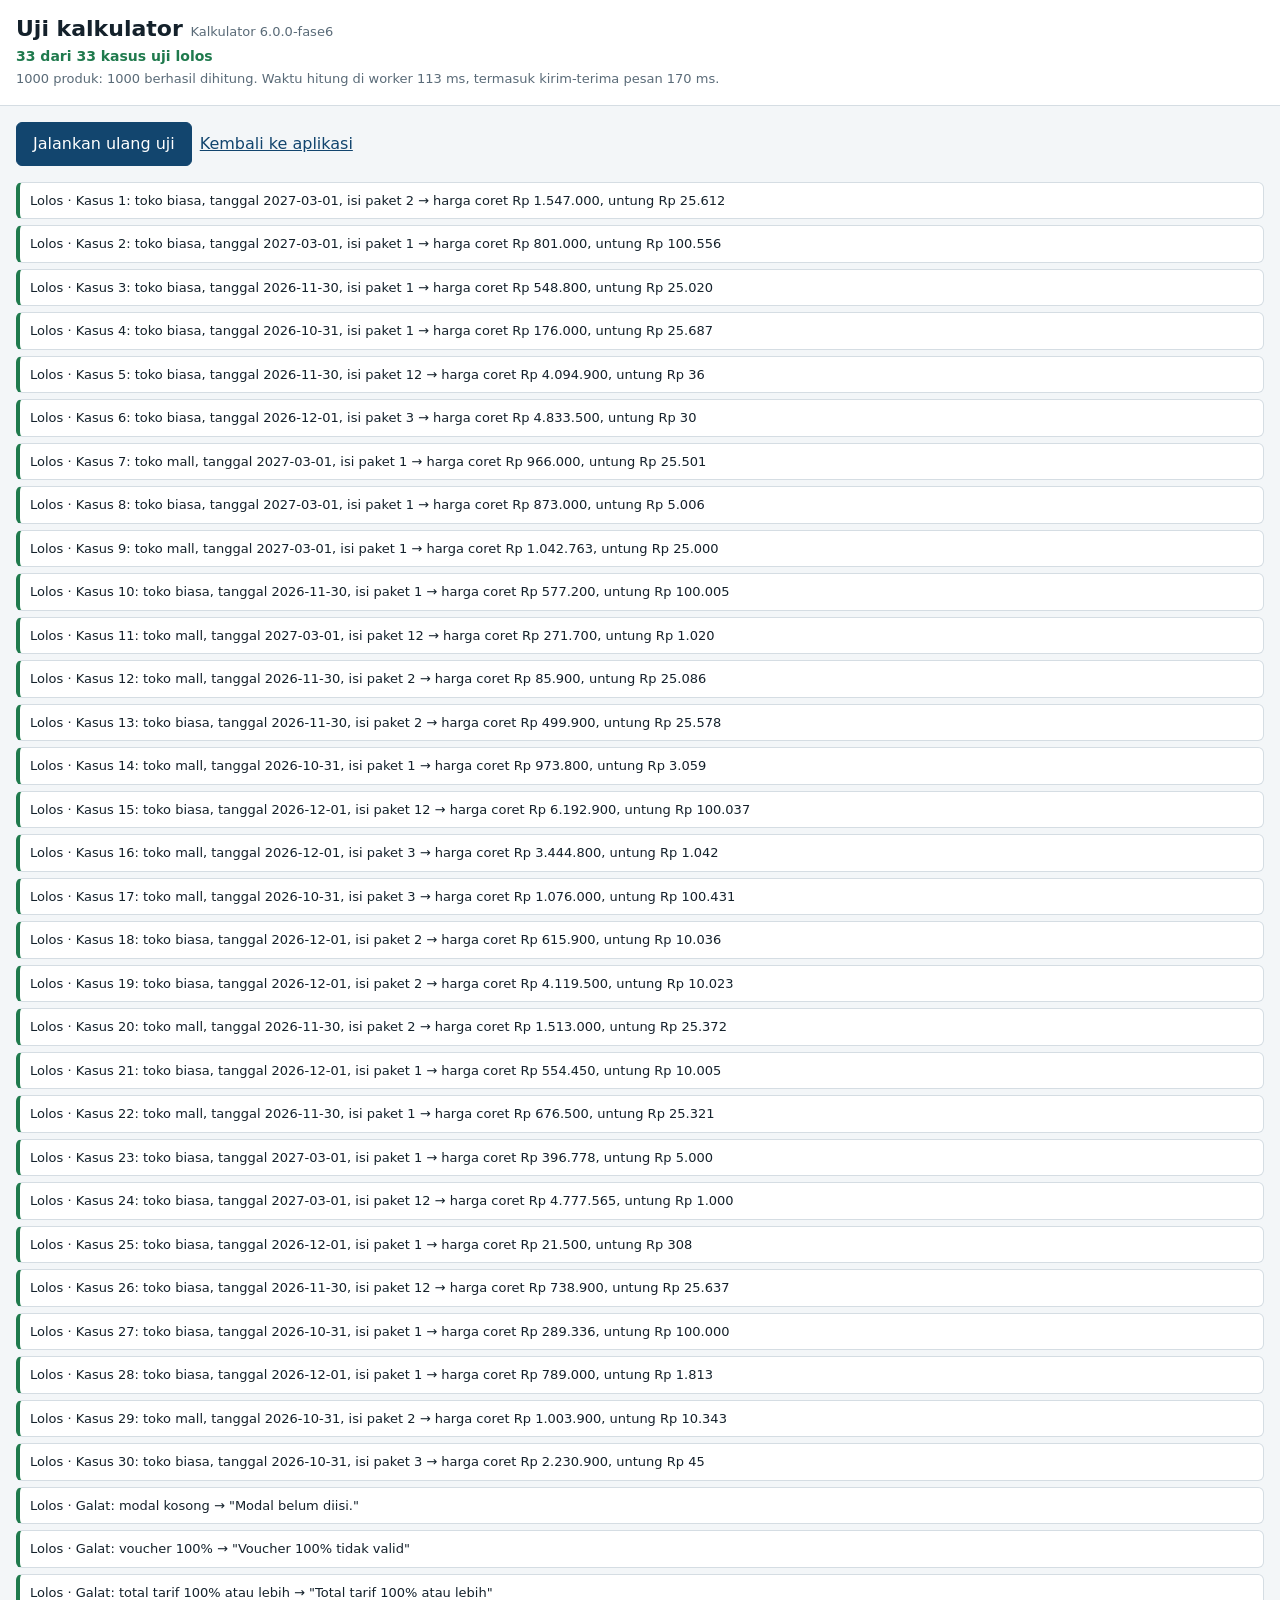
<file: uji-fase3.html>
<!DOCTYPE html>
<html lang="id">
<head>
  <meta charset="UTF-8">
  <meta name="viewport" content="width=device-width, initial-scale=1, viewport-fit=cover">
  <meta name="color-scheme" content="light dark">
  <title>Kalsara v6 · Uji Kalkulator (Fase 3)</title>
  <link rel="stylesheet" href="./style.css">
</head>
<body>
  <header class="topbar">
    <h1>Uji kalkulator <span class="versi" id="versi">Fase 3</span></h1>
    <p class="ringkas" id="ringkasan" aria-live="polite">Menyiapkan…</p>
    <p class="status-db" id="benchmark"></p>
  </header>

  <section class="toolbar" aria-label="Aksi">
    <button type="button" id="btn-uji" disabled>Jalankan ulang uji</button>
    <a class="tautan" href="./index.html">Kembali ke aplikasi</a>
  </section>

  <ul class="daftar-uji" id="daftar-uji"></ul>

  <script type="module" src="./uji-fase3.js"></script>
</body>
</html>
</file>
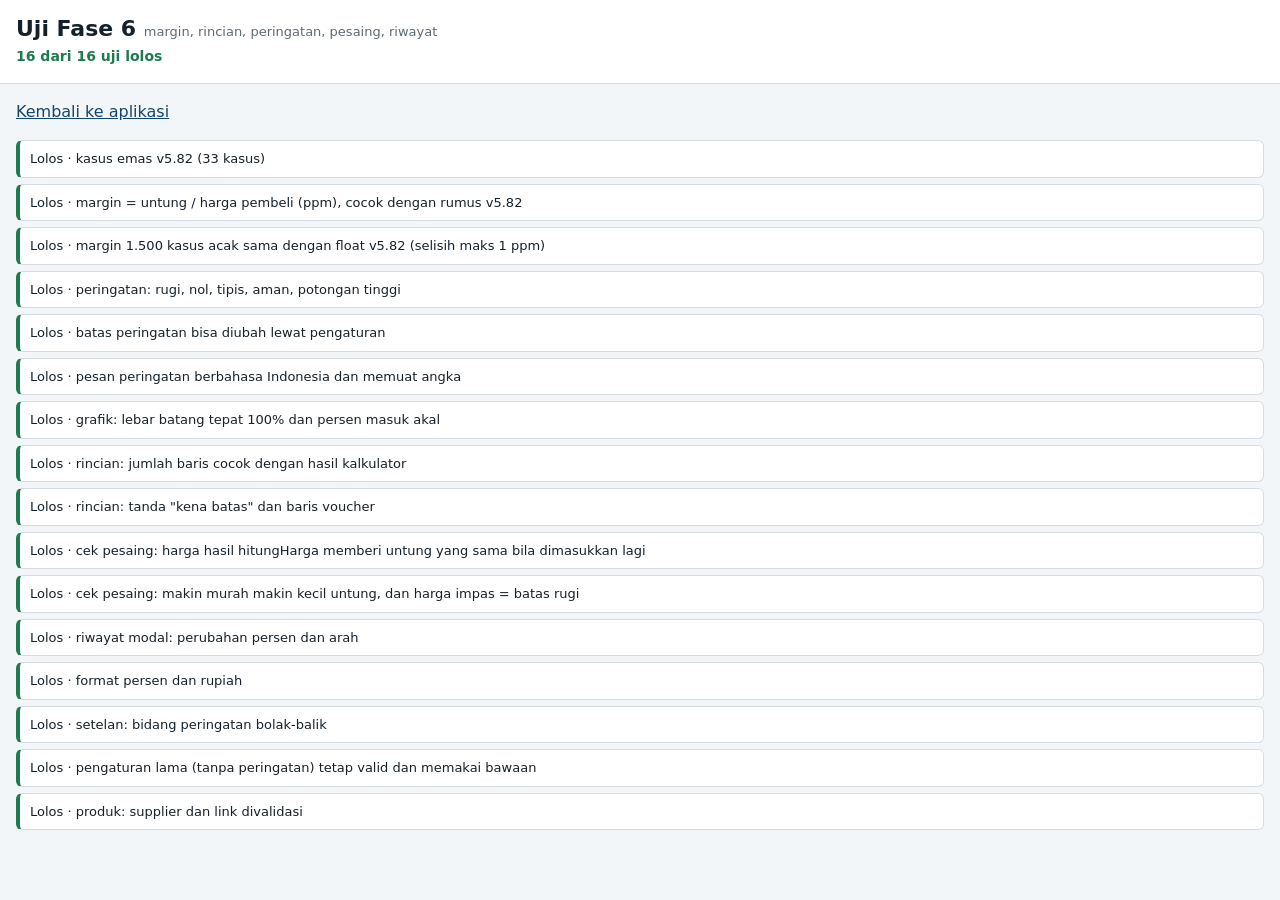
<file: uji-fase6.html>
<!DOCTYPE html>
<html lang="id">
<head>
  <meta charset="UTF-8">
  <meta name="viewport" content="width=device-width, initial-scale=1, viewport-fit=cover">
  <meta name="color-scheme" content="light dark">
  <title>Kalsara v6 · Uji Fase 6</title>
  <link rel="stylesheet" href="./style.css">
</head>
<body>
  <header class="topbar">
    <h1>Uji Fase 6 <span class="versi">margin, rincian, peringatan, pesaing, riwayat</span></h1>
    <p class="ringkas" id="ringkasan" aria-live="polite">Menjalankan…</p>
  </header>
  <section class="toolbar"><a class="tautan" href="./index.html">Kembali ke aplikasi</a></section>
  <ul class="daftar-uji" id="daftar-uji"></ul>
  <script type="module" src="./uji-fase6.js"></script>
</body>
</html>
</file>
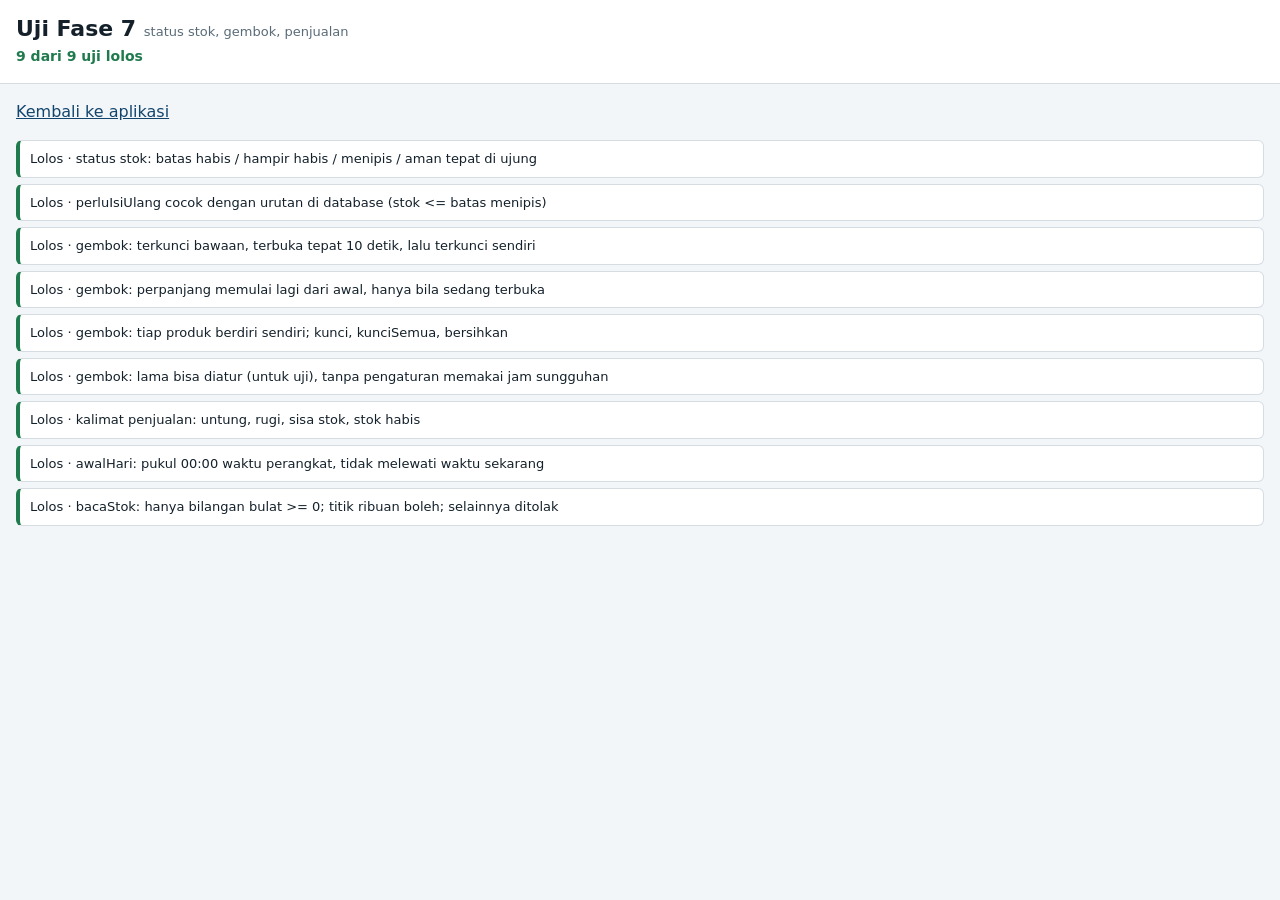
<file: uji-fase7.html>
<!DOCTYPE html>
<html lang="id">
<head>
  <meta charset="UTF-8">
  <meta name="viewport" content="width=device-width, initial-scale=1, viewport-fit=cover">
  <meta name="color-scheme" content="light dark">
  <title>Kalsara v6 · Uji Fase 7</title>
  <link rel="stylesheet" href="./style.css">
</head>
<body>
  <header class="topbar">
    <h1>Uji Fase 7 <span class="versi">status stok, gembok, penjualan</span></h1>
    <p class="ringkas" id="ringkasan" aria-live="polite">Menjalankan…</p>
  </header>
  <section class="toolbar"><a class="tautan" href="./index.html">Kembali ke aplikasi</a></section>
  <ul class="daftar-uji" id="daftar-uji"></ul>
  <script type="module" src="./uji-fase7.js"></script>
</body>
</html>
</file>
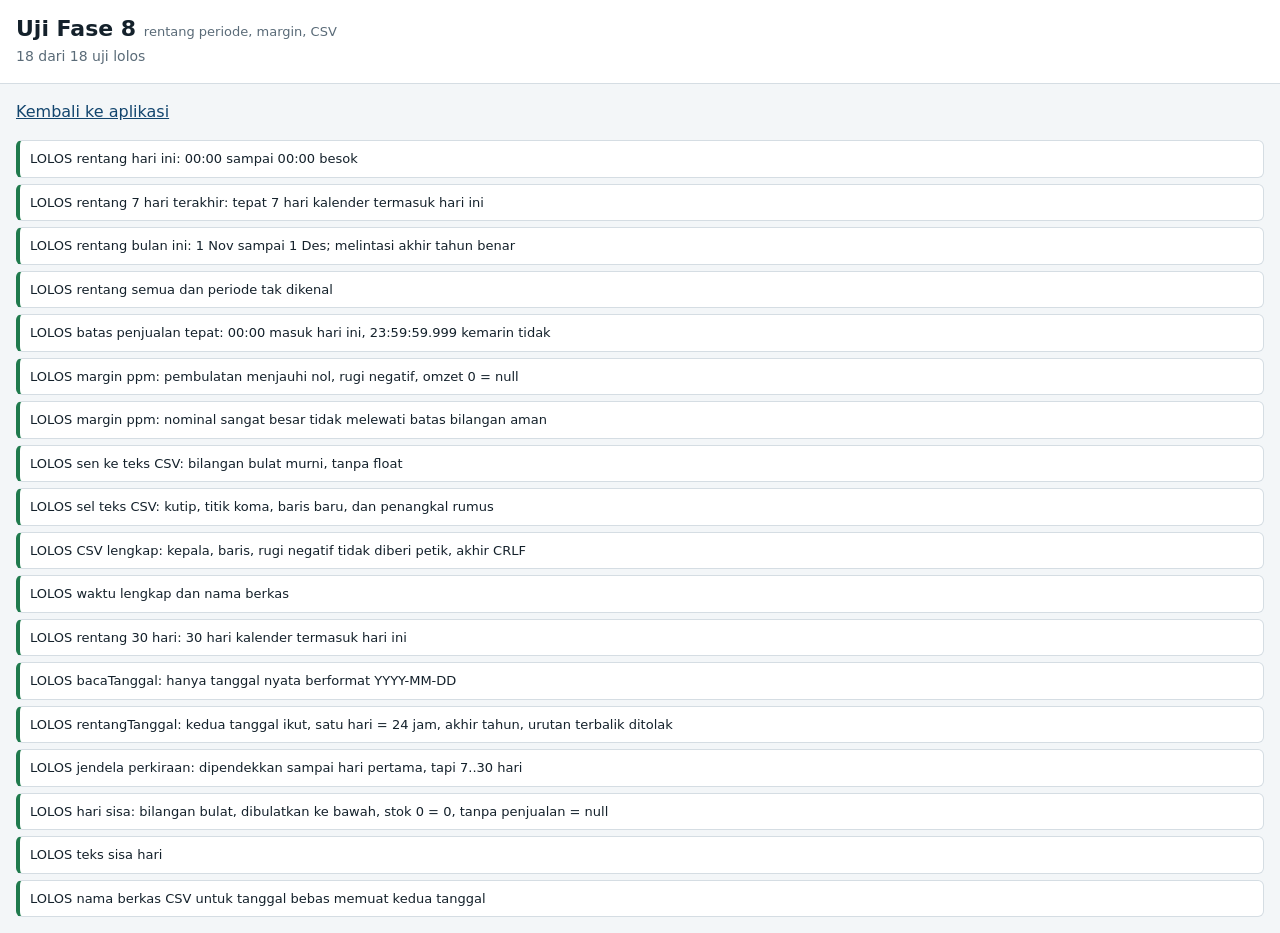
<file: uji-fase8.html>
<!DOCTYPE html>
<html lang="id">
<head>
  <meta charset="UTF-8">
  <meta name="viewport" content="width=device-width, initial-scale=1, viewport-fit=cover">
  <meta name="color-scheme" content="light dark">
  <title>Kalsara v6 · Uji Fase 8</title>
  <link rel="stylesheet" href="./style.css">
</head>
<body>
  <header class="topbar">
    <h1>Uji Fase 8 <span class="versi">rentang periode, margin, CSV</span></h1>
    <p class="ringkas" id="ringkasan" aria-live="polite">Menjalankan…</p>
  </header>
  <section class="toolbar"><a class="tautan" href="./index.html">Kembali ke aplikasi</a></section>
  <ul class="daftar-uji" id="daftar-uji"></ul>
  <script type="module" src="./uji-fase8.js"></script>
</body>
</html>
</file>
<file: style.css>
/* Kalsara v6 — style global.
   Custom Properties di :root otomatis menembus Shadow DOM,
   jadi <product-card> memakai token yang sama tanpa bocor selector. */

:root {
  --warna-latar: #f3f6f8;
  --warna-permukaan: #ffffff;
  --warna-teks: #14212b;
  --warna-teks-redup: #5a6b78;
  --warna-garis: #d5dde3;
  --warna-aksen: #12456e;
  --warna-aksen-teks: #ffffff;
  --warna-aman: #1f7a4d;
  --warna-menipis: #a66300;
  --warna-habis: #b3261e;
  --warna-grafik-modal: #6b8196;
  --warna-grafik-potongan: #d19a2e;
  --warna-grafik-untung: #1f7a4d;

  --radius-kartu: 10px;
  --radius-kontrol: 6px;
  --ruang: 16px;
  --font: system-ui, -apple-system, "Segoe UI", Roboto, sans-serif;

  color-scheme: light dark;
}

@media (prefers-color-scheme: dark) {
  :root {
    --warna-latar: #0f171d;
    --warna-permukaan: #17232c;
    --warna-teks: #e6edf2;
    --warna-teks-redup: #93a4b1;
    --warna-garis: #2b3b47;
    --warna-aksen: #7db7ea;
    --warna-aksen-teks: #0b1a26;
    --warna-aman: #5fd09a;
    --warna-menipis: #f0b45a;
    --warna-habis: #ff8a80;
    --warna-grafik-modal: #7f95a8;
    --warna-grafik-potongan: #e0b252;
    --warna-grafik-untung: #5fd09a;
  }
}

*, *::before, *::after { box-sizing: border-box; }

html { -webkit-text-size-adjust: 100%; }

body {
  margin: 0;
  padding: env(safe-area-inset-top, 0) env(safe-area-inset-right, 0)
           env(safe-area-inset-bottom, 0) env(safe-area-inset-left, 0);
  font-family: var(--font);
  font-size: 16px;
  line-height: 1.5;
  color: var(--warna-teks);
  background: var(--warna-latar);
}

.topbar {
  padding: var(--ruang);
  border-bottom: 1px solid var(--warna-garis);
  background: var(--warna-permukaan);
}

.topbar h1 {
  margin: 0;
  font-size: 1.375rem;
  line-height: 1.2;
}

.versi {
  font-size: 0.8125rem;
  font-weight: 400;
  color: var(--warna-teks-redup);
}

.ringkas {
  margin: 4px 0 0;
  font-size: 0.875rem;
  color: var(--warna-teks-redup);
}

.toolbar {
  display: flex;
  flex-wrap: wrap;
  gap: 8px;
  padding: var(--ruang);
}

button {
  font: inherit;
  min-height: 44px;
  padding: 0 var(--ruang);
  border: 1px solid var(--warna-aksen);
  border-radius: var(--radius-kontrol);
  background: var(--warna-aksen);
  color: var(--warna-aksen-teks);
  cursor: pointer;
}

button.sekunder {
  background: transparent;
  color: var(--warna-aksen);
}

button:focus-visible {
  outline: 3px solid var(--warna-aksen);
  outline-offset: 2px;
}

.daftar {
  display: grid;
  grid-template-columns: repeat(auto-fill, minmax(260px, 1fr));
  gap: 12px;
  padding: 0 var(--ruang) var(--ruang);
}

@media (prefers-reduced-motion: reduce) {
  * { transition: none !important; animation: none !important; }
}

/* ---- Fase 2: status database & pesan ---- */
.status-db {
  margin: 2px 0 0;
  font-size: 0.8125rem;
  color: var(--warna-teks-redup);
  overflow-wrap: anywhere;
}

.peringatan,
.pesan {
  margin: var(--ruang) var(--ruang) 0;
  padding: 10px 12px;
  border-radius: var(--radius-kontrol);
  font-size: 0.875rem;
  overflow-wrap: anywhere;
}

.peringatan {
  border: 1px solid var(--warna-menipis);
  color: var(--warna-menipis);
}

.pesan {
  border: 1px solid var(--warna-habis);
  color: var(--warna-habis);
}

.peringatan[hidden],
.pesan[hidden] { display: none; }

button:disabled {
  opacity: 0.5;
  cursor: not-allowed;
}

.kosong {
  grid-column: 1 / -1;
  margin: 0;
  color: var(--warna-teks-redup);
}

/* ---- Fase 3: halaman uji kalkulator ---- */
.tautan { align-self: center; color: var(--warna-aksen); }

.daftar-uji {
  list-style: none;
  margin: 0;
  padding: 0 var(--ruang) var(--ruang);
  display: grid;
  gap: 6px;
}

.uji {
  padding: 8px 10px;
  border: 1px solid var(--warna-garis);
  border-radius: var(--radius-kontrol);
  background: var(--warna-permukaan);
  font-size: 0.8125rem;
  overflow-wrap: anywhere;
}
.uji.lolos { border-left: 4px solid var(--warna-aman); }
.uji.gagal { border-left: 4px solid var(--warna-habis); }
.uji pre { margin: 6px 0 0; white-space: pre-wrap; font-size: 0.75rem; }

#ringkasan[data-status="lolos"] { color: var(--warna-aman); font-weight: 600; }
#ringkasan[data-status="gagal"] { color: var(--warna-habis); font-weight: 600; }

/* ---- Fase 4: pencarian, halaman, uji beban ---- */
.sr-only {
  position: absolute;
  width: 1px;
  height: 1px;
  overflow: hidden;
  clip: rect(0 0 0 0);
  white-space: nowrap;
}

.cari-baris { padding: 0 var(--ruang) var(--ruang); }

.cari-baris input {
  width: 100%;
  min-height: 44px;
  padding: 0 12px;
  font: inherit;
  color: var(--warna-teks);
  background: var(--warna-permukaan);
  border: 1px solid var(--warna-garis);
  border-radius: var(--radius-kontrol);
}
.cari-baris input:focus-visible {
  outline: 3px solid var(--warna-aksen);
  outline-offset: 2px;
}

.pager {
  display: flex;
  align-items: center;
  justify-content: space-between;
  gap: 8px;
  padding: 0 var(--ruang) calc(var(--ruang) * 2);
  font-size: 0.875rem;
  color: var(--warna-teks-redup);
}
.pager span { text-align: center; flex: 1; }

.panel-beban {
  margin: 0 var(--ruang) var(--ruang);
  padding: 12px;
  background: var(--warna-permukaan);
  border: 1px solid var(--warna-garis);
  border-radius: var(--radius-kartu);
}
.panel-beban[hidden] { display: none; }
.panel-beban h2 { margin: 0 0 8px; font-size: 1rem; }
.panel-beban ul { margin: 0; padding-left: 18px; font-size: 0.8125rem; }
.panel-beban li { margin-bottom: 6px; overflow-wrap: anywhere; }

.pesan[data-jenis="info"] {
  border-color: var(--warna-aman);
  color: var(--warna-aman);
}

/* ---- Fase 5: tab, formulir, dialog ---- */
.tab {
  overflow-x: auto;
  display: flex;
  gap: 4px;
  padding: 0 var(--ruang);
  background: var(--warna-permukaan);
  border-bottom: 1px solid var(--warna-garis);
  position: sticky;
  top: 0;
  z-index: 5;
}
.tab button {
  min-height: 48px;
  padding: 0 12px;
  background: transparent;
  color: var(--warna-teks-redup);
  border: 0;
  border-bottom: 3px solid transparent;
  border-radius: 0;
}
.tab button[aria-selected="true"] {
  color: var(--warna-aksen);
  border-bottom-color: var(--warna-aksen);
  font-weight: 600;
}

[role="tabpanel"][hidden] { display: none; }

.info {
  margin: var(--ruang) var(--ruang) 0;
  padding: 10px 12px;
  border: 1px solid var(--warna-aksen);
  border-radius: var(--radius-kontrol);
  color: var(--warna-teks);
  font-size: 0.875rem;
}
.info[hidden] { display: none; }

.form-panel { padding: var(--ruang); }
.form-panel h2 { margin: 0 0 4px; font-size: 1.125rem; }
.catatan { margin: 0 var(--ruang) var(--ruang); font-size: 0.8125rem; color: var(--warna-teks-redup); }
.form-panel .catatan { margin-left: 0; margin-right: 0; }

fieldset.kelompok {
  margin: 0 0 var(--ruang);
  padding: 8px 12px 4px;
  border: 1px solid var(--warna-garis);
  border-radius: var(--radius-kartu);
  background: var(--warna-permukaan);
}
fieldset.kelompok legend { padding: 0 6px; font-weight: 600; font-size: 0.9375rem; }

.bidang { display: grid; gap: 4px; margin-bottom: 12px; }
.bidang label { font-size: 0.875rem; }
.bidang small { font-size: 0.75rem; color: var(--warna-teks-redup); }
.bidang input[type="text"],
.bidang input[type="date"],
.bidang select {
  width: 100%;
  min-height: 44px;
  padding: 0 12px;
  font: inherit;
  color: var(--warna-teks);
  background: var(--warna-latar);
  border: 1px solid var(--warna-garis);
  border-radius: var(--radius-kontrol);
}
.bidang input:focus-visible,
.bidang select:focus-visible { outline: 3px solid var(--warna-aksen); outline-offset: 2px; }
.bidang.cek {
  display: grid;
  grid-template-columns: 24px 1fr;
  align-items: center;
  column-gap: 8px;
}
.bidang.cek input { width: 22px; height: 22px; }
.bidang.cek small { grid-column: 2; }

.galat {
  margin: 0 0 12px;
  padding: 10px 12px 10px 28px;
  border: 1px solid var(--warna-habis);
  border-radius: var(--radius-kontrol);
  color: var(--warna-habis);
  font-size: 0.875rem;
}
.galat[hidden] { display: none; }

.aksi-form { display: flex; flex-wrap: wrap; gap: 8px; }
button.bahaya { color: var(--warna-habis); border-color: var(--warna-habis); }

details.alat { margin: 0 var(--ruang) var(--ruang); }
details.alat summary { min-height: 44px; display: flex; align-items: center; cursor: pointer; font-weight: 600; }
details.alat .toolbar { padding-left: 0; padding-right: 0; }
details.alat .panel-beban { margin-left: 0; margin-right: 0; }

dialog {
  width: min(560px, calc(100vw - 24px));
  max-height: calc(100vh - 24px);
  padding: var(--ruang);
  color: var(--warna-teks);
  background: var(--warna-permukaan);
  border: 1px solid var(--warna-garis);
  border-radius: var(--radius-kartu);
}
dialog::backdrop { background: rgb(0 0 0 / 0.5); }
dialog h2 { margin: 0 0 12px; font-size: 1.125rem; }

.pesan { position: sticky; top: 0; z-index: 6; background: var(--warna-permukaan); }
.tab { top: 0; }

/* Tombol aksi dialog tetap terlihat saat formulir panjang digulir */
dialog .aksi-form {
  position: sticky;
  bottom: 0;
  margin: 8px calc(var(--ruang) * -1) calc(var(--ruang) * -1);
  padding: 12px var(--ruang);
  background: var(--warna-permukaan);
  border-top: 1px solid var(--warna-garis);
}

/* ---- Fase 7: tab Etalase ---- */
.etalase-catatan { margin-top: var(--ruang); }
.ringkas-etalase {
  margin: 0 var(--ruang) 8px;
  font-size: 0.875rem;
  font-variant-numeric: tabular-nums;
}
.strip-penjualan {
  display: flex;
  align-items: center;
  justify-content: space-between;
  gap: 8px;
  margin: 0 var(--ruang) 8px;
  padding: 8px 12px;
  border: 1px solid var(--warna-aman);
  border-radius: var(--radius-kontrol);
  font-size: 0.875rem;
  overflow-wrap: anywhere;
}
.strip-penjualan[hidden] { display: none; }
.judul-kelompok {
  grid-column: 1 / -1;
  margin: 8px 0 0;
  font-size: 0.9375rem;
  font-weight: 600;
}
.judul-kelompok:first-child { margin-top: 0; }

/* ---- Fase 8: tab Laporan (tampilan dasar; dirapikan di akhir) ---- */
.filter-laporan {
  display: grid;
  grid-template-columns: auto 1fr;
  gap: 8px 12px;
  align-items: center;
  margin: 0 var(--ruang) var(--ruang);
}
.statistik {
  list-style: none;
  margin: 0 var(--ruang) var(--ruang);
  padding: 12px;
  display: grid;
  gap: 6px;
  background: var(--warna-permukaan);
  border: 1px solid var(--warna-garis);
  border-radius: var(--radius-kartu);
  font-variant-numeric: tabular-nums;
}
.statistik:empty { display: none; }
.statistik li { display: flex; justify-content: space-between; gap: 12px; }
.statistik .label { color: var(--warna-teks-redup); }
.statistik .kosong { display: block; margin: 0; padding: 0; }
.judul-laporan { margin: 0 var(--ruang) 8px; }
.daftar-laporan {
  list-style: none;
  margin: 0 var(--ruang) var(--ruang);
  padding: 0;
  display: grid;
  gap: 8px;
}
.baris-laporan {
  padding: 10px 12px;
  background: var(--warna-permukaan);
  border: 1px solid var(--warna-garis);
  border-radius: var(--radius-kontrol);
  overflow-wrap: anywhere;
}
.baris-laporan .utama { display: flex; gap: 8px; font-weight: 600; }
.baris-laporan .urutan { color: var(--warna-teks-redup); font-variant-numeric: tabular-nums; }
.baris-laporan .rinci {
  display: flex;
  flex-wrap: wrap;
  gap: 2px 12px;
  margin-top: 4px;
  font-size: 0.8125rem;
  color: var(--warna-teks-redup);
  font-variant-numeric: tabular-nums;
}
.untung { color: var(--warna-aman); }
.rugi { color: var(--warna-habis); }
.tanggal-bebas {
  grid-column: 1 / -1;
  display: grid;
  grid-template-columns: auto 1fr;
  gap: 8px 12px;
  align-items: center;
}
.tanggal-bebas[hidden] { display: none; }
#blok-bersihkan .toolbar { display: grid; gap: 8px; }
#blok-bersihkan button[aria-disabled="true"] { opacity: 0.5; }
#blok-bersihkan .strip-penjualan { margin: 8px 0 0; flex-wrap: wrap; }
</file>
